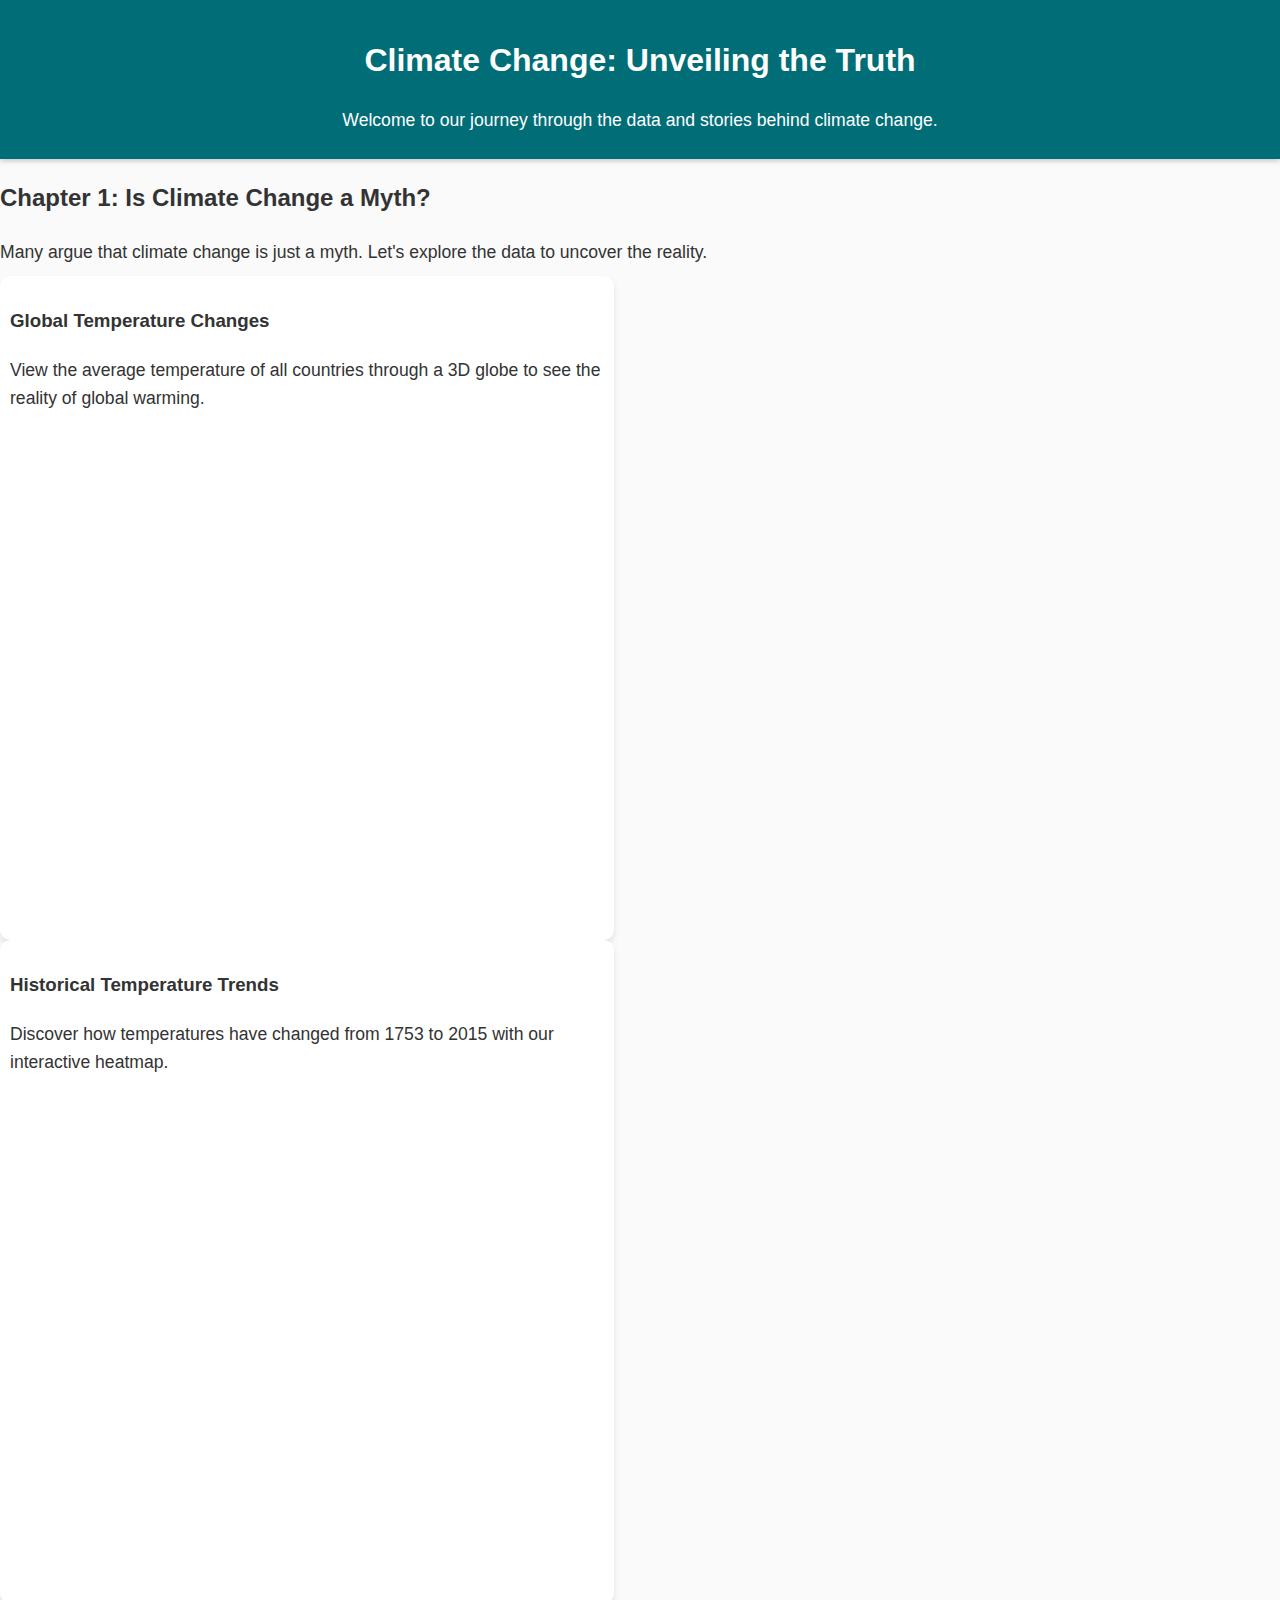
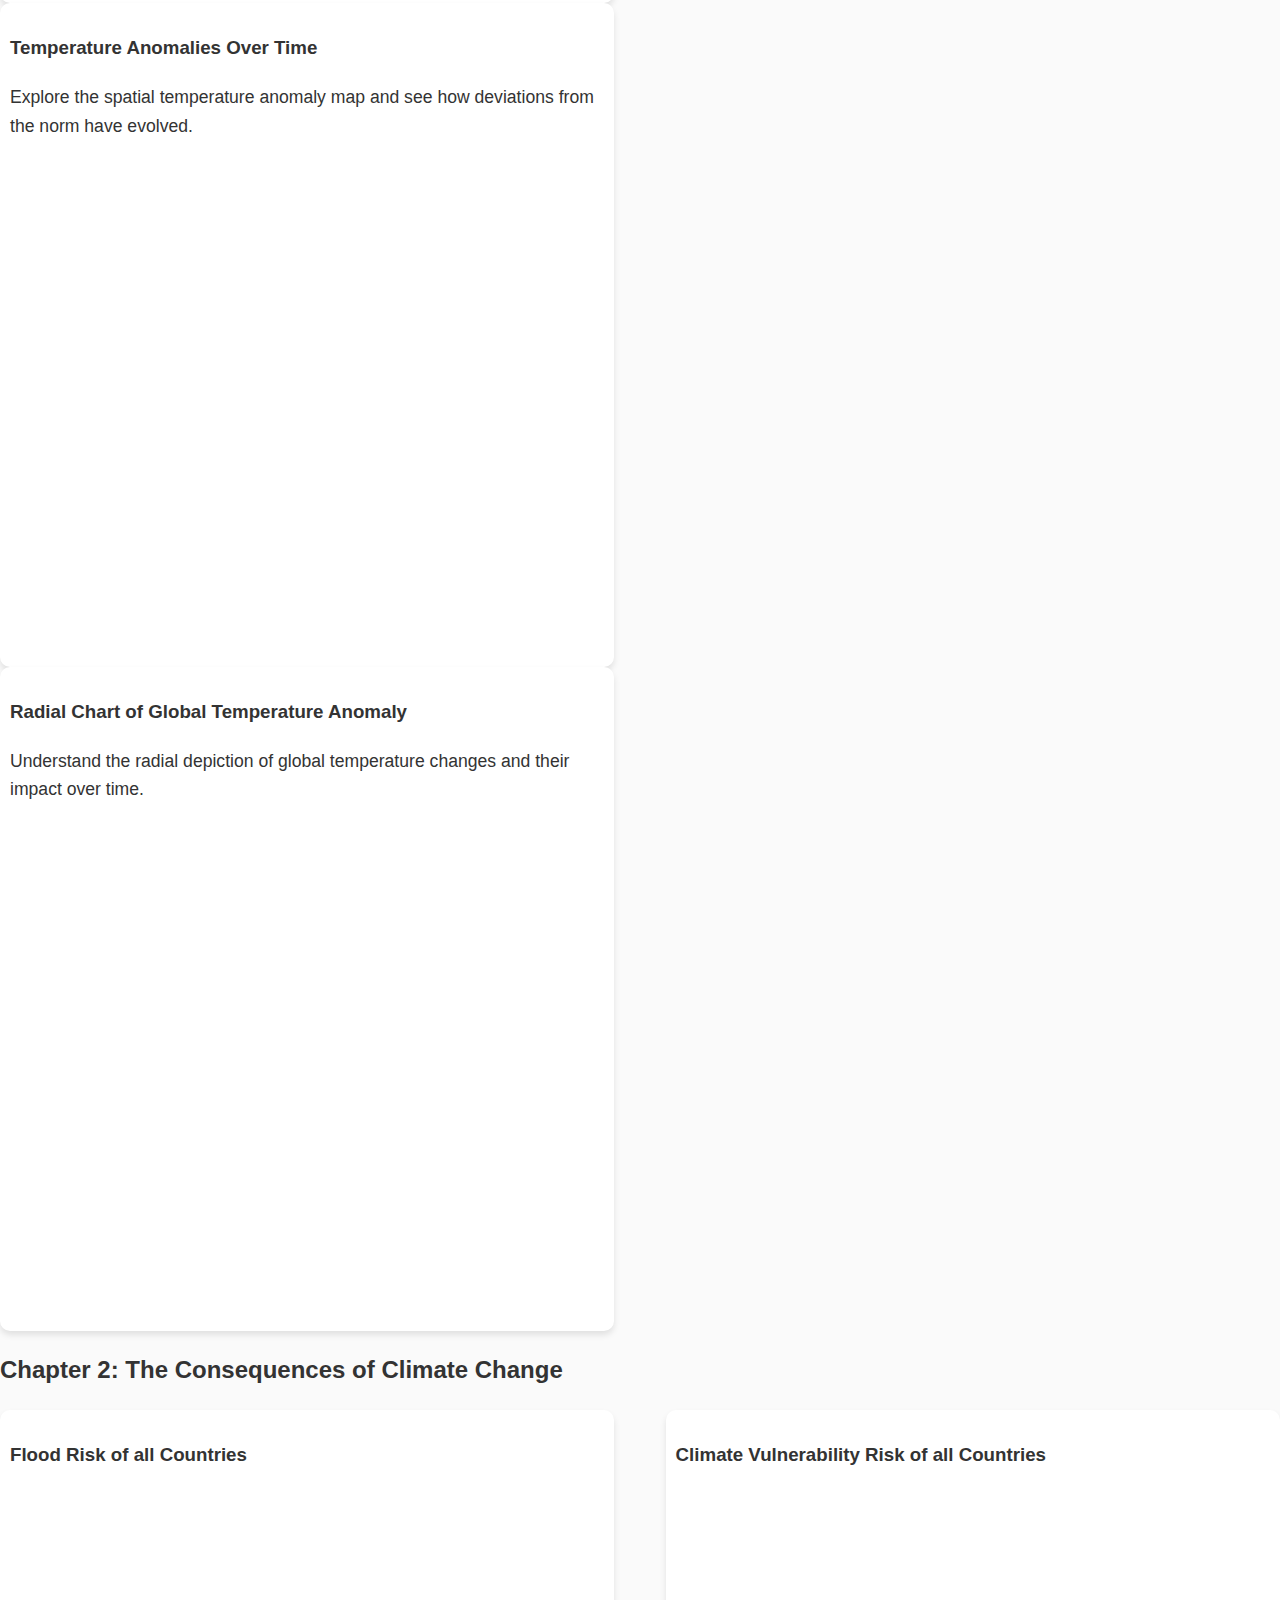
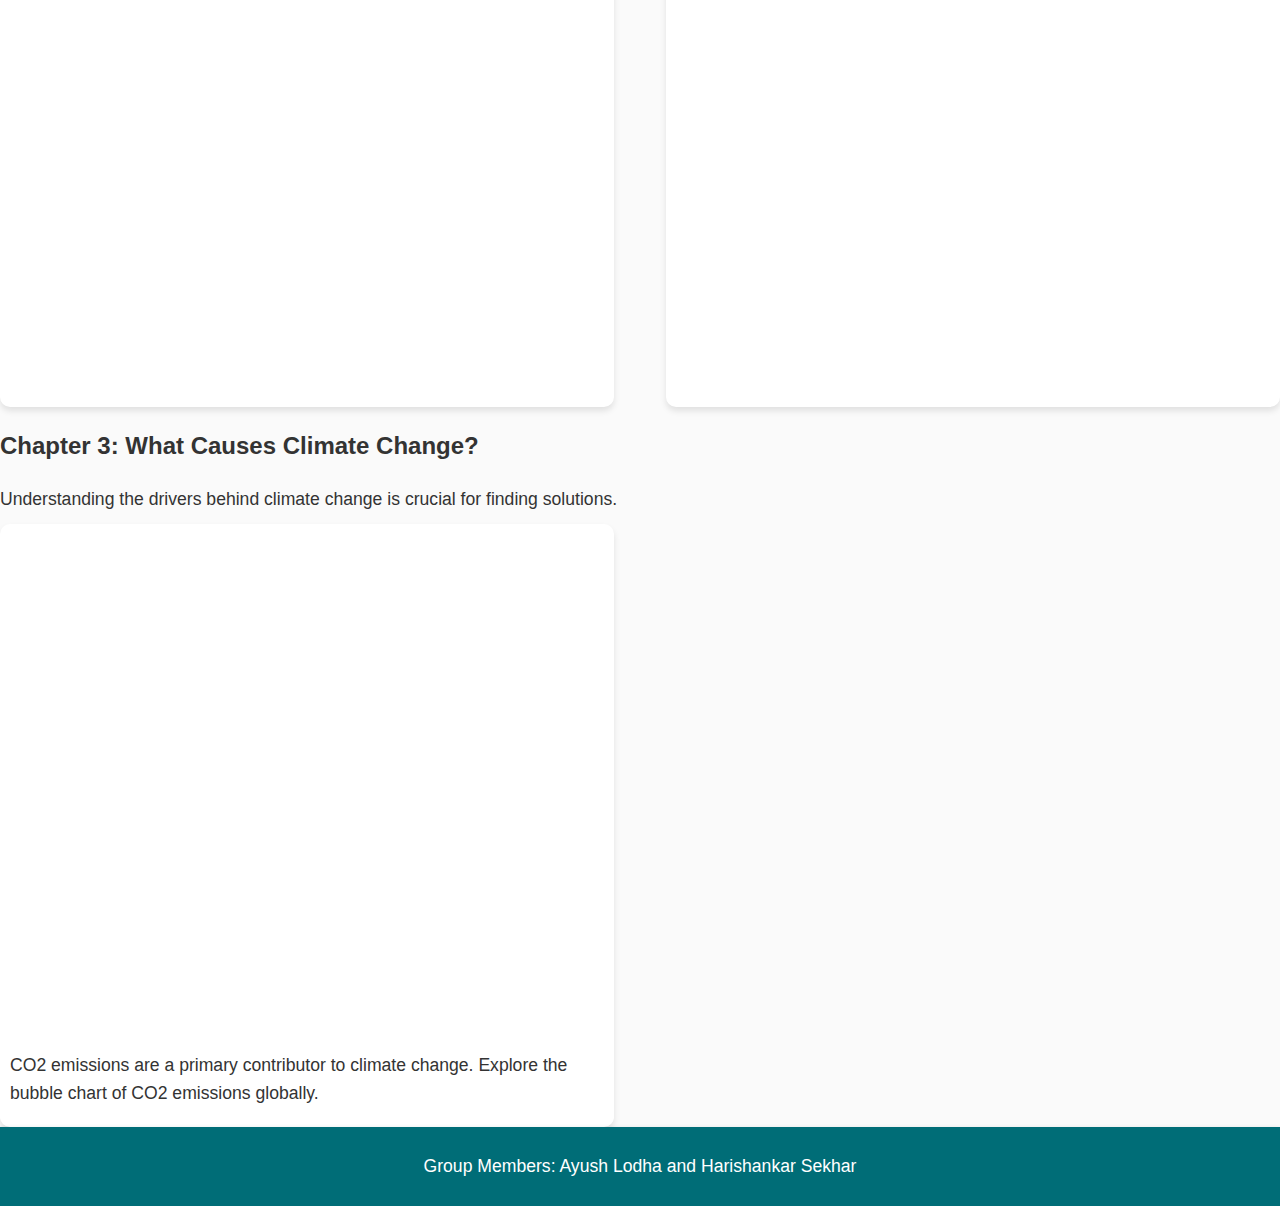
<file: index.html>
<!DOCTYPE html>
<html lang="en">

<head>
    <meta charset="UTF-8">
    <meta name="viewport" content="width=device-width, initial-scale=1.0">
    <title>Climate Change CS552 - Term Project</title>
    <link rel="stylesheet" href="styles.css"> <!-- Assuming you have a CSS file for styling -->
</head>

<body>
    <header>
        <h1>Climate Change: Unveiling the Truth</h1>
        <p>Welcome to our journey through the data and stories behind climate change.</p>
    </header>

    <main>
        <!-- Chapter 1: The Myth -->
        <section id="myth">
            <h2>Chapter 1: Is Climate Change a Myth?</h2>
            <p>Many argue that climate change is just a myth. Let's explore the data to uncover the reality.</p>

            <!-- Visualization 1: Temperature Globe -->
            <div class="visualization">
                <h3>Global Temperature Changes</h3>
                <p>View the average temperature of all countries through a 3D globe to see the reality of global warming.</p>
                <iframe src="https://climatecs552.github.io/Temp_3DGlobe_final/" width="100%" height="500px"></iframe>
            </div>

            <!-- Visualization 2: Heat Map -->
            <div class="visualization">
                <h3>Historical Temperature Trends</h3>
                <p>Discover how temperatures have changed from 1753 to 2015 with our interactive heatmap.</p>
                <iframe src="https://climatecs552.github.io/Heat_Map_final/" width="100%" height="500px"></iframe>
            </div>

            <!-- Visualization 3: Anomaly Map -->
            <div class="visualization">
                <h3>Temperature Anomalies Over Time</h3>
                <p>Explore the spatial temperature anomaly map and see how deviations from the norm have evolved.</p>
                <iframe src="https://climatecs552.github.io/Worldmap_Anomalytemp_final/" width="100%" height="500px"></iframe>
            </div>

            <!-- Visualization 4: Radial Chart -->
            <div class="visualization">
                <h3>Radial Chart of Global Temperature Anomaly</h3>
                <p>Understand the radial depiction of global temperature changes and their impact over time.</p>
                <iframe src="https://climatecs552.github.io/Radial_Chart_final/" width="100%" height="500px"></iframe>
            </div>
        </section>

        <!-- Chapter 2: Consequences -->
        <section id="consequences">
            <h2>Chapter 2: The Consequences of Climate Change</h2>
            <div class="visualization-container">
                <div class="visualization">
                    <h3>Flood Risk of all Countries</h3>
                    <iframe src="https://climatecs552.github.io/Flood_Risk_3DGlobe_final/" width="100%" height="500px"></iframe>
                </div>
                <div class="visualization">
                    <h3>Climate Vulnerability Risk of all Countries</h3>
                    <iframe src="https://climatecs552.github.io/Climate_Risk_3DGlobe_final/" width="100%" height="500px"></iframe>
                </div>
            </div>
        </section>

        <!-- Chapter 3: Cause -->
        <section id="cause">
            <h2>Chapter 3: What Causes Climate Change?</h2>
            <p>Understanding the drivers behind climate change is crucial for finding solutions.</p>
            <div class="visualization">
                <iframe src="https://climatecs552.github.io/C02_bubble_map_final/" width="100%" height="500px"></iframe>
                <p>CO2 emissions are a primary contributor to climate change. Explore the bubble chart of CO2 emissions globally.</p>
            </div>
        </section>

    </main>

    <footer>
        <p>Group Members: Ayush Lodha and Harishankar Sekhar</p>
    </footer>

</body>

</html>
</file>
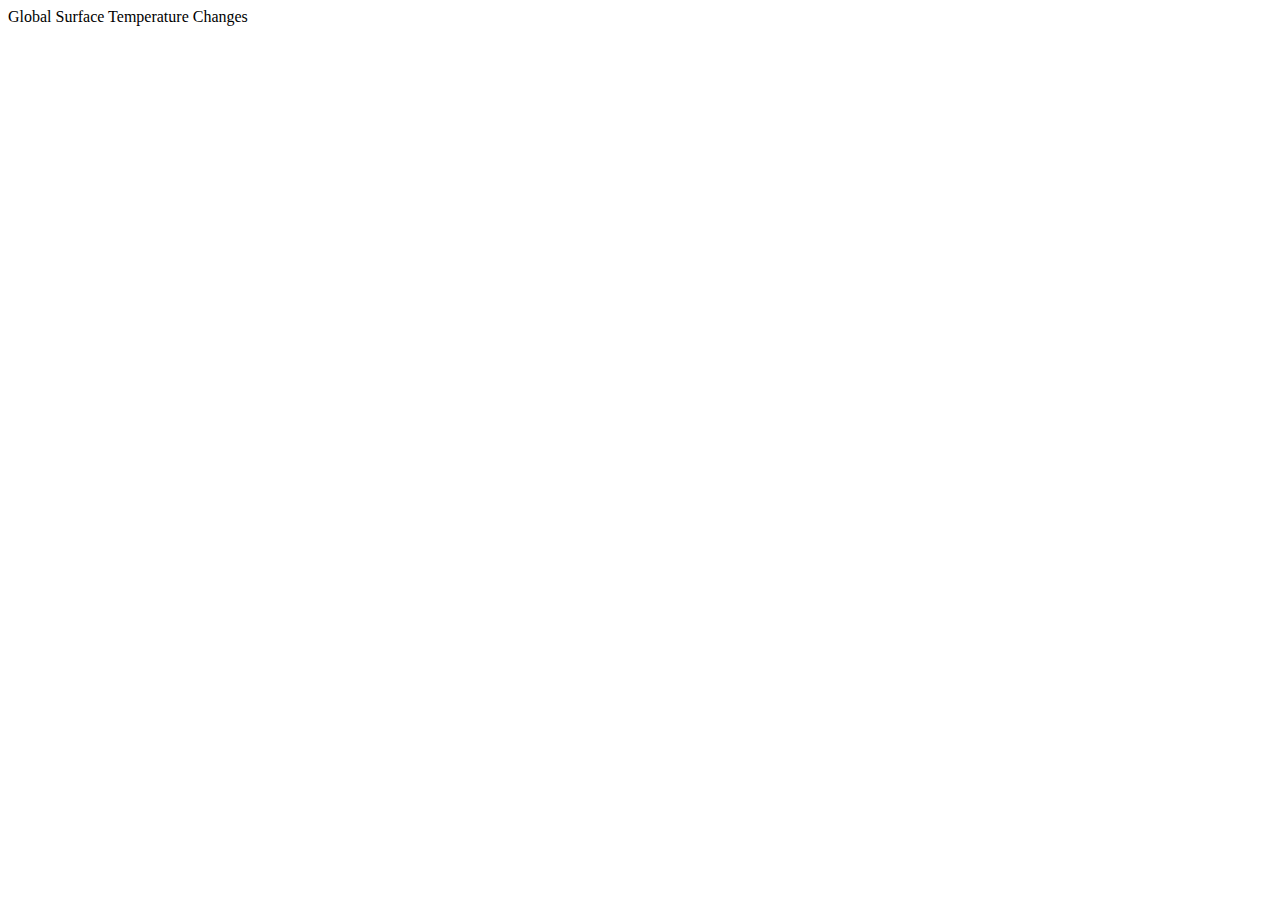
<file: Heat_Map_final/src/index.html>
<!DOCTYPE html>
<html>
  <head>
    <title>Global Surface Temperature Changes from 1753 - 2015</title>
  </head>
  <body>
    <div id="container">
      <div id="title">Global Surface Temperature Changes</div>
      <div id="description"></div>
      <div id="heatMap"></div>
      <div id="footer">
        
      </div>
    </div>      
  </body>
</html>
</file>
<file: styles.css>
/* styles.css - Updated with modern aesthetics */
body {
    font-family: 'Segoe UI', Tahoma, Geneva, Verdana, sans-serif; /* Modern and clean font */
    line-height: 1.6;
    margin: 0;
    padding: 0;
    background-color: #FAFAFA; /* Lighter background for a fresh look */
    color: #333; /* Maintaining the dark color for text for better readability */
}

header, footer {
    background-color: #006D77; /* Stylish darker teal for headers and footers */
    color: #ffffff;
    text-align: center;
    padding: 15px 20px; /* Increased padding for a better visual separation */
    box-shadow: 0 2px 5px rgba(0,0,0,0.2); /* Subtle shadow for depth */
}

h1, h2, h3 {
    margin: 20px 0; /* Increased margin for better visual hierarchy */
}

p, li {
    margin: 10px 0;
    font-size: 1.1rem; /* Slightly larger font size for better readability */
}

ul {
    list-style: none;
    padding: 0;
}

nav {
    background-color: #005B64; /* Slightly darker shade for the nav to differentiate */
    box-shadow: 0 2px 5px rgba(0,0,0,0.1);
}

nav ul {
    display: flex;
    justify-content: center;
    padding: 10px 0; /* Added padding for better touch targets */
}

nav ul li {
    margin: 0 15px;
}

nav ul li a {
    color: #ffffff;
    text-decoration: none;
    font-weight: 500; /* Making the links bolder */
}

/* Styling for visualization containers */
.visualization-container {
    display: flex;           /* Establishes a flex container */
    justify-content: space-between; /* Distributes space between visualizations */
    align-items: stretch;    /* Stretches items to fill the container vertically */
    flex-wrap: wrap;         /* Allows items to wrap onto the next line on smaller screens */
    margin: 20px 0;          /* Adds some vertical spacing */
}

.visualization {
    flex: 1 1 48%;           /* Allows each item to grow and take up 48% */
    max-width: 48%;          /* Maximum width of each visualization */
    box-sizing: border-box;  /* Includes padding and border in the element's total width */
    padding: 10px;           /* Space inside each visualization container */
    background-color: #ffffff;
    border-radius: 10px;
    box-shadow: 0 4px 6px rgba(0,0,0,0.1); /* Adding shadow for floating effect */
}

iframe {
    width: 100%;             /* Ensures iframe takes full width of its container */
    height: 500px;           /* Fixed height, adjust as necessary */
    border: none;            /* Removes the border */
}

/* Responsive adjustments */
@media (max-width: 1024px) {
    .visualization {
        flex: 1 1 100%;      /* Each visualization takes full width on smaller screens */
        max-width: 100%;
    }
}

@media (max-width: 768px) {
    iframe {
        height: 300px;       /* Smaller iframes on mobile devices */
    }

    header, footer {
        padding: 10px 15px;
    }

    nav ul {
        flex-direction: column;
    }
}
</file>
